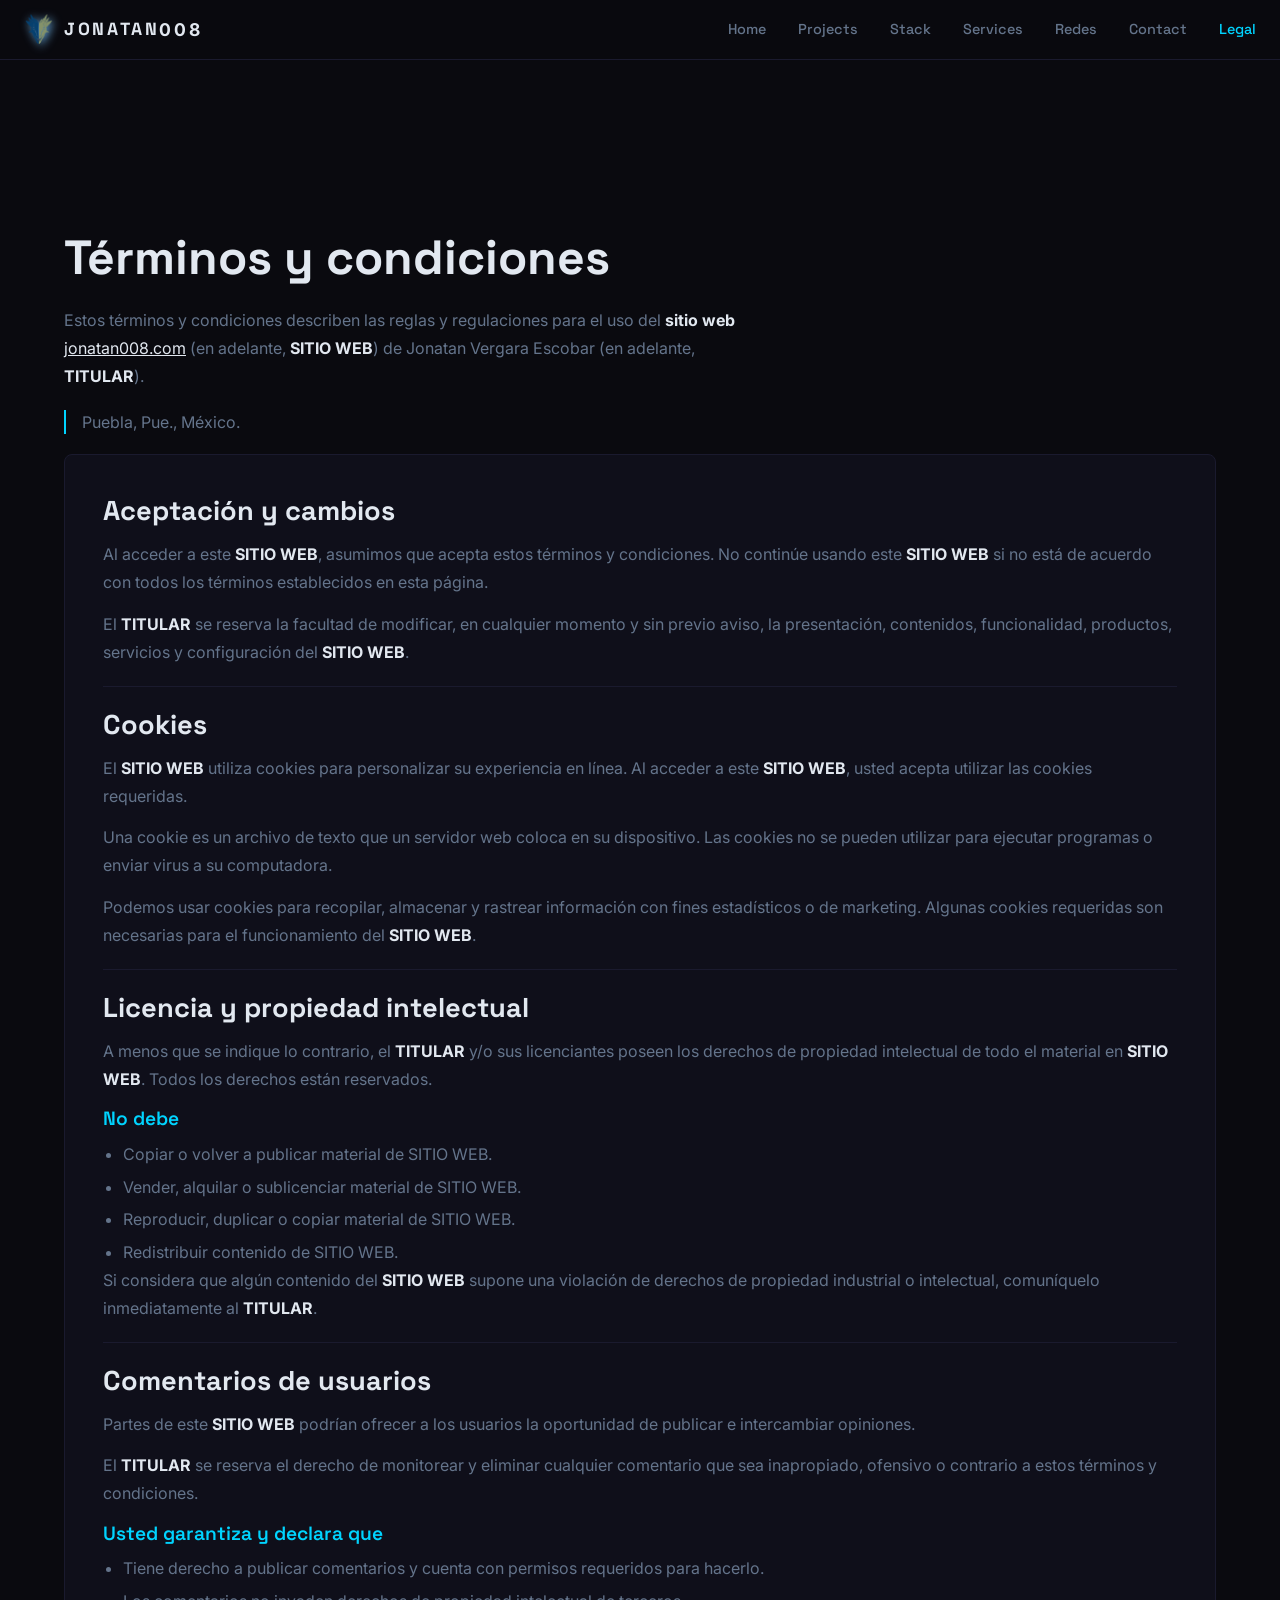
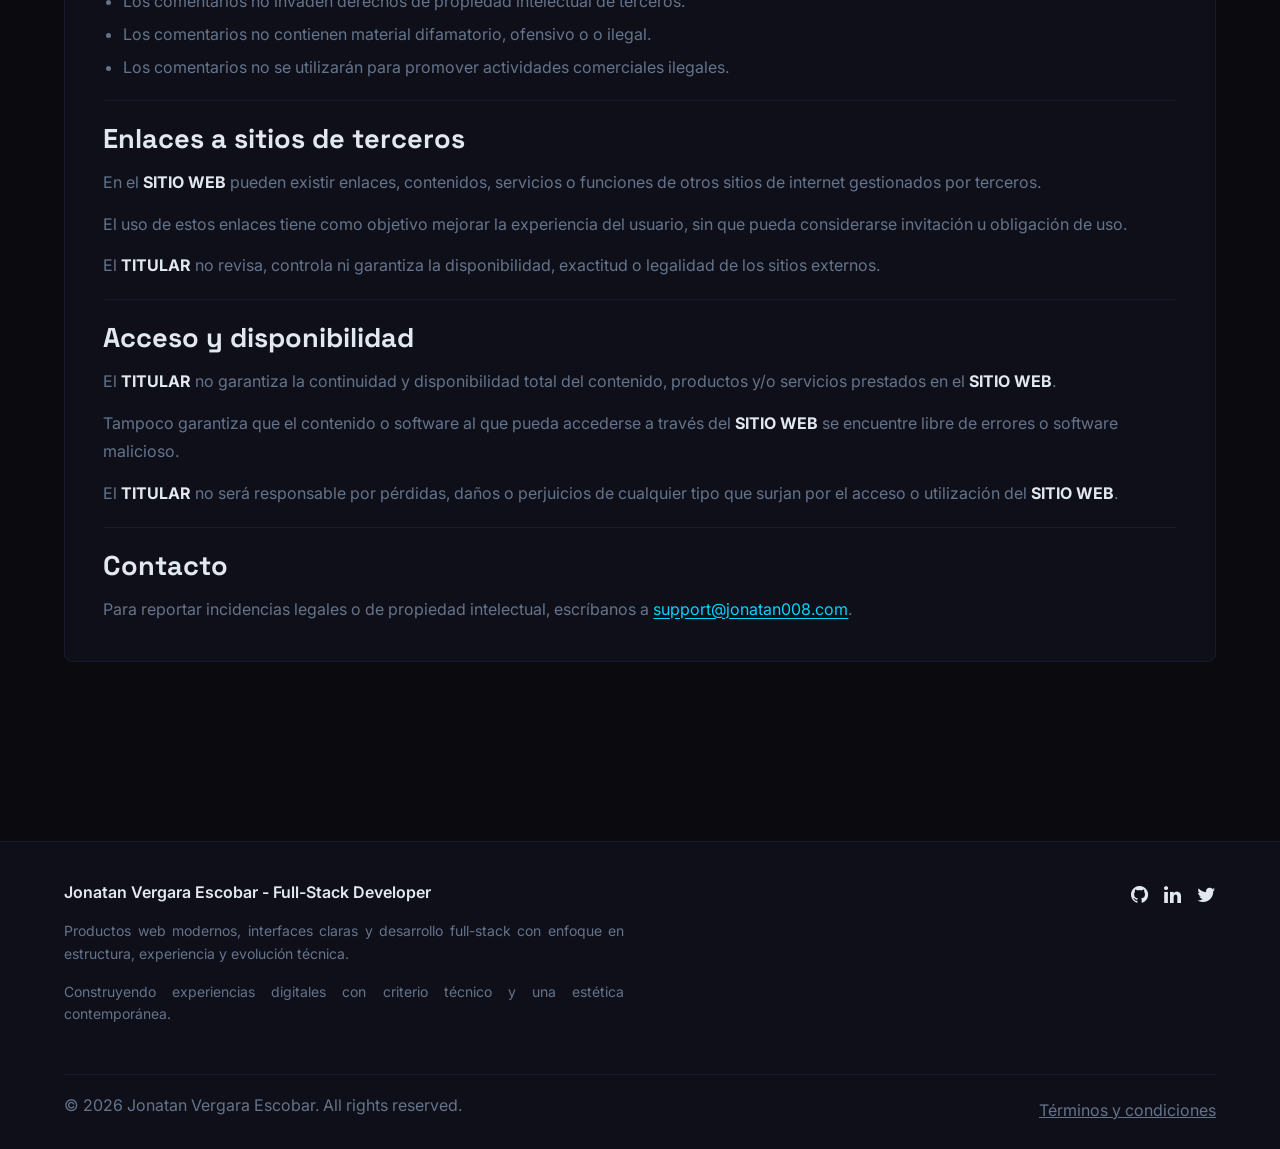
<file: legal.html>
<!doctype html>
<html lang="es">
	<head>
		<meta charset="UTF-8" />
		<meta http-equiv="X-UA-Compatible" content="IE=edge" />
		<meta name="viewport" content="width=device-width, initial-scale=1.0" />
		<meta
			name="description"
			content="Términos y condiciones de uso del sitio web de Jonatan Vergara Escobar." />
		<meta name="robots" content="index, follow" />
		<meta name="theme-color" content="#0a0a0f" />
		<link rel="canonical" href="https://jonatan008repo.github.io/legal.html" />
		<link rel="icon" href="assets/img/favicon.ico" />
		<link rel="stylesheet" href="src/css/style.css" />
		<link rel="stylesheet" href="src/css/responsive.css" />
		<link
			rel="stylesheet"
			href="src/css/font/font-awesome-4.7.0/css/font-awesome.min.css" />
		<title>Términos y condiciones | Jonatan Vergara Escobar</title>
	</head>

	<body class="dark-bg">
		<header>
			<nav>
				<section>
					<a class="nav__brand" href="index.html#hero" aria-label="Inicio">
						<img
							src="assets/img/favicon.ico"
							alt="Logo de Jonatan"
							class="header-logo" />
						JONATAN<b>008</b>
					</a>
					<div class="nav__menu" id="navMenu">
						<a href="index.html#hero"><i class="fa fa-home"></i>Home</a>
						<a href="index.html#proyectos"><i class="fa fa-briefcase"></i>Projects</a>
						<a href="index.html#stack"><i class="fa fa-code"></i>Stack</a>
						<a href="index.html#servicios"><i class="fa fa-cog"></i>Services</a>
						<a href="index.html#redes"><i class="fa fa-share-alt"></i>Redes</a>
						<a href="index.html#contacto"><i class="fa fa-envelope"></i>Contact</a>
						<a class="nav__link--active" href="legal.html" aria-current="page"
							><i class="fa fa-file-text"></i>Legal</a
						>
					</div>
					<button
						class="nav__hamburger"
						id="hamburgerBtn"
						aria-label="Toggle navigation menu"
						aria-expanded="false">
						<span></span>
						<span></span>
						<span></span>
					</button>
				</section>
			</nav>
		</header>

		<main class="container_j legal-main">
			<section id="legal" class="legal-page" aria-labelledby="heading-legal">
				<h1 id="heading-legal">Términos y condiciones</h1>
				<p class="legal-page__lead">
					Estos términos y condiciones describen las reglas y regulaciones para
					el uso del <strong>sitio web</strong>
					<a
						href="https://jonatan008.com/"
						target="_blank"
						rel="noopener noreferrer"
						>jonatan008.com</a
					>
					(en adelante, <strong>SITIO WEB</strong>) de Jonatan Vergara Escobar
					(en adelante, <strong>TITULAR</strong>).
				</p>
				<address class="legal-page__address">
					Puebla, Pue., México.
				</address>

				<article class="legal-article">
					<section aria-labelledby="aceptacion-cambios">
						<h2 id="aceptacion-cambios">Aceptación y cambios</h2>
						<p>
							Al acceder a este <strong>SITIO WEB</strong>, asumimos que acepta
							estos términos y condiciones. No continúe usando este
							<strong>SITIO WEB</strong> si no está de acuerdo con todos los
							términos establecidos en esta página.
						</p>
						<p>
							El <strong>TITULAR</strong> se reserva la facultad de modificar,
							en cualquier momento y sin previo aviso, la presentación,
							contenidos, funcionalidad, productos, servicios y configuración del
							<strong>SITIO WEB</strong>.
						</p>
					</section>

					<section aria-labelledby="cookies">
						<h2 id="cookies">Cookies</h2>
						<p>
							El <strong>SITIO WEB</strong> utiliza cookies para personalizar su
							experiencia en línea. Al acceder a este
							<strong>SITIO WEB</strong>, usted acepta utilizar las cookies
							requeridas.
						</p>
						<p>
							Una cookie es un archivo de texto que un servidor web coloca en su
							dispositivo. Las cookies no se pueden utilizar para ejecutar
							programas o enviar virus a su computadora.
						</p>
						<p>
							Podemos usar cookies para recopilar, almacenar y rastrear
							información con fines estadísticos o de marketing. Algunas cookies
							requeridas son necesarias para el funcionamiento del
							<strong>SITIO WEB</strong>.
						</p>
					</section>

					<section aria-labelledby="licencia-propiedad">
						<h2 id="licencia-propiedad">Licencia y propiedad intelectual</h2>
						<p>
							A menos que se indique lo contrario, el
							<strong>TITULAR</strong> y/o sus licenciantes poseen los derechos de
							propiedad intelectual de todo el material en
							<strong>SITIO WEB</strong>. Todos los derechos están reservados.
						</p>
						<h3>No debe</h3>
						<ul>
							<li>Copiar o volver a publicar material de SITIO WEB.</li>
							<li>Vender, alquilar o sublicenciar material de SITIO WEB.</li>
							<li>Reproducir, duplicar o copiar material de SITIO WEB.</li>
							<li>Redistribuir contenido de SITIO WEB.</li>
						</ul>
						<p>
							Si considera que algún contenido del
							<strong>SITIO WEB</strong> supone una violación de derechos de
							propiedad industrial o intelectual, comuníquelo inmediatamente al
							<strong>TITULAR</strong>.
						</p>
					</section>

					<section aria-labelledby="comentarios-usuarios">
						<h2 id="comentarios-usuarios">Comentarios de usuarios</h2>
						<p>
							Partes de este <strong>SITIO WEB</strong> podrían ofrecer a los
							usuarios la oportunidad de publicar e intercambiar opiniones.
						</p>
						<p>
							El <strong>TITULAR</strong> se reserva el derecho de monitorear y
							eliminar cualquier comentario que sea inapropiado, ofensivo o
							contrario a estos términos y condiciones.
						</p>
						<h3>Usted garantiza y declara que</h3>
						<ul>
							<li>
								Tiene derecho a publicar comentarios y cuenta con permisos
								requeridos para hacerlo.
							</li>
							<li>
								Los comentarios no invaden derechos de propiedad intelectual de
								terceros.
							</li>
							<li>
								Los comentarios no contienen material difamatorio, ofensivo o
								o ilegal.
							</li>
							<li>
								Los comentarios no se utilizarán para promover actividades
								comerciales ilegales.
							</li>
						</ul>
					</section>

					<section aria-labelledby="enlaces-terceros">
						<h2 id="enlaces-terceros">Enlaces a sitios de terceros</h2>
						<p>
							En el <strong>SITIO WEB</strong> pueden existir enlaces,
							contenidos, servicios o funciones de otros sitios de internet
							gestionados por terceros.
						</p>
						<p>
							El uso de estos enlaces tiene como objetivo mejorar la experiencia
							del usuario, sin que pueda considerarse invitación u obligación de
							uso.
						</p>
						<p>
							El <strong>TITULAR</strong> no revisa, controla ni garantiza la
							disponibilidad, exactitud o legalidad de los sitios externos.
						</p>
					</section>

					<section aria-labelledby="acceso-disponibilidad">
						<h2 id="acceso-disponibilidad">Acceso y disponibilidad</h2>
						<p>
							El <strong>TITULAR</strong> no garantiza la continuidad y
							disponibilidad total del contenido, productos y/o servicios
							prestados en el <strong>SITIO WEB</strong>.
						</p>
						<p>
							Tampoco garantiza que el contenido o software al que pueda
							accederse a través del <strong>SITIO WEB</strong> se encuentre
							libre de errores o software malicioso.
						</p>
						<p>
							El <strong>TITULAR</strong> no será responsable por pérdidas,
							daños o perjuicios de cualquier tipo que surjan por el acceso o
							utilización del <strong>SITIO WEB</strong>.
						</p>
					</section>

					<section aria-labelledby="contacto-legal">
						<h2 id="contacto-legal">Contacto</h2>
						<p>
							Para reportar incidencias legales o de propiedad intelectual,
							escríbanos a
							<a href="mailto:support@jonatan008.com"
								>support@jonatan008.com</a
							>.
						</p>
					</section>
				</article>
			</section>
		</main>

		<footer>
			<div class="footer__top">
				<div class="footer__info">
					<p class="footer__name">
						Jonatan Vergara Escobar - Full-Stack Developer
					</p>
					<p class="footer__desc">
						Productos web modernos, interfaces claras y desarrollo full-stack
						con enfoque en estructura, experiencia y evolución técnica.
					</p>
					<p class="footer__desc">
						Construyendo experiencias digitales con criterio técnico y una
						estética contemporánea.
					</p>
				</div>
				<nav class="footer__social" aria-label="Redes sociales">
					<a
						href="https://github.com/Jonatan008Repo"
						target="_blank"
						rel="noopener noreferrer"
						aria-label="GitHub"
						><i class="fa fa-github"></i
					></a>
					<a
						href="https://www.linkedin.com/in/jonatan-vergara-escobar-803057235"
						target="_blank"
						rel="noopener noreferrer"
						aria-label="LinkedIn"
						><i class="fa fa-linkedin"></i
					></a>
					<a
						href="https://twitter.com/_JONATAN008"
						target="_blank"
						rel="noopener noreferrer"
						aria-label="X / Twitter"
						><i class="fa fa-twitter"></i
					></a>
				</nav>
			</div>
			<div class="footer__bottom">
				<p>© 2026 Jonatan Vergara Escobar. All rights reserved.</p>
				<a href="/legal.html">Términos y condiciones</a>
			</div>
		</footer>
		<script src="src/js/main.js" defer></script>
	</body>
</html>
</file>
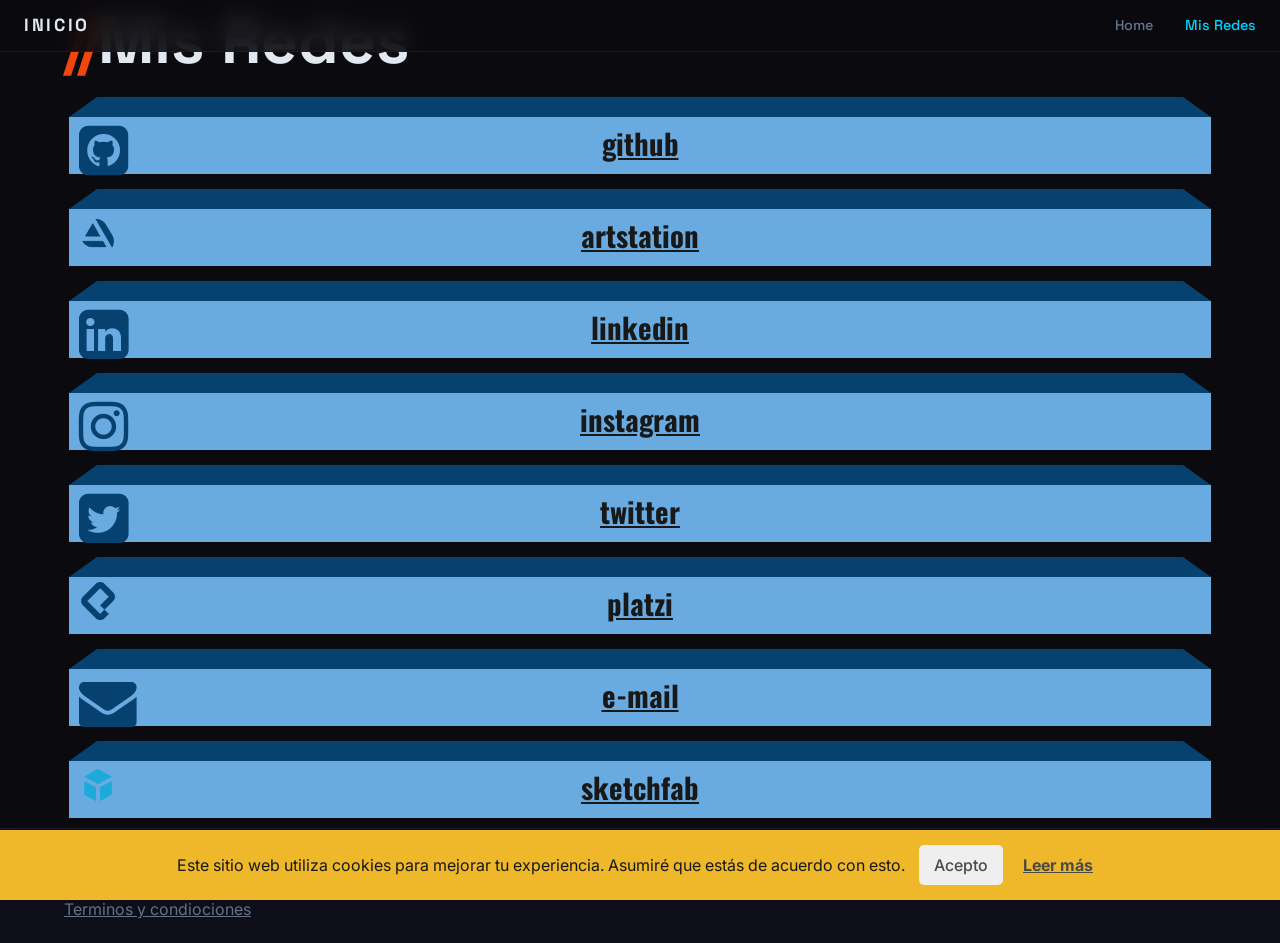
<file: social.html>
<!DOCTYPE html>
<html lang="es">

<head>
  <meta charset="UTF-8">
  <meta http-equiv="X-UA-Compatible" content="IE=edge">
  <meta name="viewport" content="width=device-width, initial-scale=1.0">
  <link rel="canonical" href="https://jonatan008repo.github.io/">
  <meta name="description"
    content="En la pagina de -mis redes- veras un listado de las redes  tanto profesionales como sociales de Jonatan Vergara Escobar,como son github, instagram, artstation, linkedin y mas.">
  <meta name="theme-color" content="#171817">
  <link rel="preload" as="font">
  <link rel="stylesheet" href="src/css/style.css">
  <link rel="stylesheet" href="src/css/responsive.css">
  <link rel="stylesheet" href="src/css/font/font-awesome-4.7.0/css/font-awesome.min.css">
  <title>Mis Redes</title>
  <link rel="icon" href="assets/img/favicon.ico" />
</head>

<body class="dark-bg social-page">
  <header>
    <nav>
      <section>
        <a class="nav__brand" href="index.html">Inicio</a>
        <div class="nav__menu" id="navMenu">
          <a href="index.html"><i class="fa fa-home"></i>Home</a>
          <a class="nav__link--active" href="social.html"><i class="fa fa-share-alt"></i>Mis Redes</a>
        </div>
        <button
          class="nav__hamburger"
          id="hamburgerBtn"
          aria-label="Toggle navigation menu"
          aria-expanded="false">
          <span></span>
          <span></span>
          <span></span>
        </button>
      </section>
    </nav>
  </header>
  <main class="container_j pt-0">
    <h1 class="white-colot-txt">Mis Redes</h1>
    <div class="list-social">
      <a target="_blank" rel="noopener noreferrer" href="https://github.com/Jonatan008Repo"><i
          class="fa fa-github-square fa-2x" aria-hidden="true"></i>github</a>
      <a target="_blank" rel="noopener noreferrer" href="https://jonatan008.artstation.com/"><img
          src="assets/img/logartstation.png" alt="logo de artstation en link del perfil de jonatan008.com">
        artstation</a>
      <a target="_blank" rel="noopener noreferrer"
        href="https://www.linkedin.com/in/jonatan-vergara-escobar-803057235"><i class="fa fa-linkedin-square fa-2x"
          aria-hidden="true"></i>linkedin</a>
      <a target="_blank" rel="noopener noreferrer" href="https://www.instagram.com/_jonatan008/"><i
          class="fa fa-instagram fa-2x" aria-hidden="true"></i>instagram</a>
      <a target="_blank" rel="noopener noreferrer" href="https://twitter.com/_JONATAN008"><i
          class="fa fa-twitter-square fa-2x" aria-hidden="true"></i>twitter</a>
      <a target="_blank" rel="noopener noreferrer" href="https://platzi.com/p/JONATAN008/">
        <img src="assets/img/logoplatzi.png" alt="logo de platzi en link del perfil de jonatan008.com">
        platzi</a>
      <a target="_blank" rel="noopener noreferrer" href="mailto:maker@jonatan008.com"><i class="fa fa-envelope fa-2x"
          aria-hidden="true"></i>e-mail</a>
      <a target="_blank" rel="noopener noreferrer" href="https://sketchfab.com/JONATAN008">
        <img src="assets/img/libre-brand-sketchfab.svg" alt="logo de sketchfab en link del perfil de jonatan008.com">
        sketchfab</a>
    </div>
  </main>
  <footer>
    <p>ALL RIGHTS RESERVED © 2022</p>
     <a href="/legal.html">Terminos y condiociones</a>

  </footer>
  <!-- mensaje de cookkies con script -->
  <div class="cookie-container">
    <div class="cookie-content">
      Este sitio web utiliza cookies para mejorar tu experiencia. Asumiré que estás de acuerdo con esto.
      <div class="buttons">
        <button class="item">Acepto</button>
        <a class="item" href="legal.html" target="_blank">Leer más</a>
      </div>
    </div>
  </div>
  <script async>
    const cookieContainer = document.querySelector(".cookie-container");
    window.addEventListener('DOMContentLoaded', (event) => {
      if (!localStorage.getItem("cookieBannerDisplayed")) {
        console.log('DOM fully loaded and parsed');
        cookieContainer.classList.add("active");
      }
      else {
        cookieContainer.classList.remove("active");
      }
    });
    const cookieButton = document.querySelector(".buttons .item");
    cookieButton.addEventListener("click", () => {
      localStorage.setItem("cookieBannerDisplayed", "true");
      cookieContainer.classList.remove("active");
    });
  </script>
  <!-- fin mensaje de cookkies con script -->
  <script type="application/ld+json">
    {
      "@context": "https://schema.org/",
      "@type": "Person",
      "name": "Jonatan Vergara Escobar",
      "url": "https://jonatan008.com/",
      "image": "",
      "sameAs": [
        "https://twitter.com/_JONATAN008",
        "https://www.instagram.com/_jonatan008/",
        "https://www.linkedin.com/in/jonatan-vergara-escobar-803057235",
        "https://github.com/Jonatan008Repo",
        "https://jonatan008.com/"
      ],
      "jobTitle": "DEV"
    }
    </script>
    <script src="src/js/main.js" defer></script>
</body>

</html>
</file>
<file: src/css/style.css>
/**
 * /*font
 *
 * @format
 */
@font-face {
	font-family: "Oswald-Bold";
	src: url("../../assets/font/static/Oswald-Bold.ttf");
	font-display: swap;
}
@font-face {
	font-family: "Oswald-ExtraLight";
	src: url("../../assets/font/static/Oswald-ExtraLight.ttf");
	font-display: swap;
}
@font-face {
	font-family: "Oswald-Light";
	src: url("../../assets/font/static/Oswald-Light.ttf");
	font-display: swap;
}
@font-face {
	font-family: "Oswald-Medium";
	src: url("../../assets/font/static/Oswald-Medium.ttf");
	font-display: swap;
}
@font-face {
	font-family: "Oswald-Regular";
	src: url("../../assets/font/static/Oswald-Regular.ttf");
	font-display: swap;
}
@font-face {
	font-family: "Oswald-SemiBold";
	src: url("../../assets/font/static/Oswald-SemiBold.ttf");
	font-display: swap;
}

@font-face {
	font-family: "Space-Grotesk";
	src: url("../../assets/font/space_grotesk/SpaceGrotesk-VariableFont_wght.ttf");
	font-display: swap;
}
@font-face {
	font-family: "Space-Grotesk-Bold";
	src: url("../../assets/font/space_grotesk/static/SpaceGrotesk-Bold.ttf");
	font-display: swap;
}
@font-face {
	font-family: "Space-Grotesk-Light";
	src: url("../../assets/font/space_grotesk/static/SpaceGrotesk-Light.ttf");
	font-display: swap;
}
@font-face {
	font-family: "Space-Grotesk-Medium";
	src: url("../../assets/font/space_grotesk/static/SpaceGrotesk-Medium.ttf");
	font-display: swap;
}
@font-face {
	font-family: "Space-Grotesk-Regular";
	src: url("../../assets/font/space_grotesk/static/SpaceGrotesk-Regular.ttf");
	font-display: swap;
}
@font-face {
	font-family: "Space-Grotesk-SemiBold";
	src: url("../../assets/font/space_grotesk/static/SpaceGrotesk-SemiBold.ttf");
	font-display: swap;
}

@font-face {
	font-family: "Inter-Italic";
	src: url("../../assets/font/Inter-Italic-VariableFont_opsz,wght.ttf");
	font-display: swap;
}
@font-face {
	font-family: "Inter";
	src: url("../../assets/font/Inter-VariableFont_opsz,wght.ttf");
	font-display: swap;
}

/*color*/
:root {
	--gray-0-color: #b8b8b8;
	--orange-0-color: #f34511;
	--red-0-color: #b32d24;
	--green-0-color: #84926a;
	--yellow-0-color: #efb82a;
	--gray-1-color: #4c4a45;
	--gray-1-0-color: #cdcfcc;
	--dark-0-color: #171817;
	--blue-0-color: #69abe1;
	--blue-1-color: #064170;
	--txt-1-size: 4em; /*20mm; */
	--txt-2-size: 3em; /*16mm; */
	--txt-3-size: 2em; /*14mm; */
	--txt-4-size: 3em; /*12mm; */
	--txt-5-size: 2em; /*10mm; */
	--txt-6-size: 2em; /*8mm;  */
	--txt-7-size: 1em; /*18mm; */
	--txt-8-size: 1.8em; /*20px; */
	--txt-9-size: 1.5em; /*20px; */
	--val-px-1: 10px;
	--val-px-2: 20px;
	--val-px-3: 30px;
	--val-px-4: 40px;
	--val-px-5: 50px;

	/* Base */
	--color-bg: #0a0a0f; /* Negro casi puro, fondo base */
	--color-bg-card: #0f0f1a; /* Cards y superficies elevadas */
	--color-border: #1a1a2e; /* Bordes sutiles */

	/* Primario — Cian neón */
	--color-primary: #00d4ff; /* Acento principal, hover, CTA */
	--color-primary-glow: rgba(0, 212, 255, 0.15);

	/* Secundario — Violeta eléctrico */
	--color-secondary: #7c3aed;

	/* Acento — Verde terminal */
	--color-accent: #39ff14; /* Solo para detalles técnicos, código */

	/* Texto */
	--color-text-primary: #e2e8f0;
	--color-text-secondary: #64748b;
	--color-text-muted: #334155;
}
.dark-bg {
	background-color: var(--color-bg) !important;
}
.red-bg {
	background-color: var(--red-0-color) !important;
}
.white-colot-txt {
	color: var(--color-text-primary);
}
.orange-colot-txt {
	color: var(--orange-0-color);
}
.green-0-color-txt {
	color: var(--green-0-color);
}
.yellow-0-color-txt {
	color: var(--yellow-0-color);
}
.black-color-txt {
	color: black;
}
.dark-0-color-txt {
	color: var(--dark-0-color);
}
* {
	font-family: "Inter";
	color: var(--color-text-primary);
}

/* =====================
   Animaciones reveal
   ===================== */
.reveal {
	opacity: 0;
	transform: translateY(2rem);
	transition:
		opacity 0.65s ease,
		transform 0.65s ease;
}
.reveal.visible {
	opacity: 1;
	transform: translateY(0);
}

/* Respeta preferencia de movimiento reducido */
@media (prefers-reduced-motion: reduce) {
	.reveal {
		opacity: 1;
		transform: none;
		transition: none;
	}
}

/* =====================
   Header sticky + blur
   ===================== */
/* Base header styles are defined below with nav */
.header--scrolled {
	background-color: rgba(10, 10, 15, 0.95);
	backdrop-filter: blur(16px);
	-webkit-backdrop-filter: blur(16px);
	box-shadow: 0 1px 0 var(--color-border);
}

/* Enlace activo en nav */
.nav__link--active {
	color: var(--color-primary);
}

html,
body {
	position: relative;
	scroll-behavior: smooth;
	width: 100%;
	min-height: 100vh;
	margin: 0;
}
.container_j {
	width: 90%;
	max-width: 1280px;
	margin-left: auto;
	margin-right: auto;
	padding-left: 1.5rem;
	padding-right: 1.5rem;
}
h1,
h2,
h3,
h4,
h5,
h6 {
	font-family: "Space-Grotesk-Bold";
	margin: 0px;
}

h1 {
	/*font-size: var(--txt-1-size);*/
	font-size: clamp(2rem, var(--txt-1-size), 5rem);
}
h1 > span {
	font-family: "Oswald-SemiBold";
	font-size: var(--txt-7-size);
}
h2 {
	font-size: clamp(1.75rem, var(--txt-2-size), 2.5rem);
}
h2 > span {
	font-family: "Oswald-SemiBold";
}
h3 {
	font-size: clamp(1.5rem, var(--txt-3-size), 2rem);
}
h4 {
	font-size: clamp(1.25rem, var(--txt-4-size), 1.75rem);
}
h5 {
	font-size: clamp(1rem, var(--txt-5-size), 1.5rem);
}
h6 {
	font-size: clamp(0.875rem, var(--txt-6-size), 1.25rem);
}
h1:before {
	content: "//";
	letter-spacing: -3mm;
	padding-right: 7px;
	color: var(--orange-0-color);
}

.header-logo {
	height: 30px;
	width: 30px;
	margin-right: 10px;
	filter: drop-shadow(2px 2px 5px #69abe1);
	-webkit-filter: drop-shadow(2px 2px 5px #69abe1);
}

/* =====================
   Espaciado de secciones
   ===================== */
main > section {
	padding-top: clamp(4rem, 8vw, 7rem);
	padding-bottom: clamp(4rem, 8vw, 7rem);
}

/* =====================
   Hero
   ===================== */
#hero {
	display: flex;
	flex-direction: column;
	justify-content: center;
	min-height: 90vh;
	padding-top: clamp(5rem, 10vw, 9rem);
	padding-bottom: clamp(3rem, 6vw, 5rem);
	position: relative;
}

.hero__eyebrow {
	display: inline-block;
	font-family: "Space-Grotesk-Medium";
	font-size: 0.85rem;
	letter-spacing: 0.18em;
	text-transform: uppercase;
	color: var(--color-primary);
	margin-bottom: 1.25rem;
}
.hero__eyebrow::before {
	content: "//\00a0";
	color: var(--color-primary);
	letter-spacing: -0.05em;
}

#hero h1 {
	max-width: 14ch;
	line-height: 1.1;
	margin-bottom: 1.5rem;
}

#hero p {
	max-width: 58ch;
	min-width: 0;
	text-align: left;
	color: var(--color-text-secondary);
	line-height: 1.7;
}

.hero__scroll {
	display: flex;
	align-items: center;
	gap: 0.5rem;
	position: absolute;
	bottom: 2.5rem;
	left: 0;
	font-family: "Space-Grotesk-Medium";
	font-size: 0.75rem;
	letter-spacing: 0.12em;
	text-transform: uppercase;
	color: var(--color-text-muted);
	text-decoration: none;
	transition: color 0.2s ease;
}
.hero__scroll:hover {
	color: var(--color-text-secondary);
}
.hero__scroll-line {
	width: 32px;
	height: 1px;
	background-color: var(--color-text-muted);
	transition: width 0.3s ease;
}
.hero__scroll:hover .hero__scroll-line {
	width: 48px;
}
p {
	margin: 0px;
	text-align: justify;
	padding-bottom: 10px;
}
p.dark-0-color-txt > strong {
	color: var(--dark-0-color);
}
p.dark-0-color-txt > strong > i {
	color: var(--dark-0-color);
}
p > strong,
p > b {
	font-family: "Inter";
	font-weight: bold;
}
p > address {
	font-family: "Inter";
	font-style: normal;
}

/* =====================
   Sistema de botones
   ===================== */
.btn {
	display: inline-flex;
	align-items: center;
	justify-content: center;
	gap: 0.5rem;
	padding: 0.75rem 1.75rem;
	border-radius: 4px;
	font-family: "Space-Grotesk-Medium";
	font-size: 0.95rem;
	font-weight: 600;
	text-decoration: none;
	cursor: pointer;
	transition:
		background-color 0.2s ease,
		color 0.2s ease,
		box-shadow 0.2s ease,
		transform 0.15s ease;
	border: none;
	line-height: 1;
}
.btn:active {
	transform: scale(0.97);
}

/* Primario — fondo cian, texto negro */
.btn--primary {
	background-color: var(--color-primary);
	color: #0a0a0f;
	border: 1px solid var(--color-primary);
}
.btn--primary:hover {
	background-color: transparent;
	color: var(--color-primary);
	box-shadow: 0 0 12px var(--color-primary-glow);
}

/* Secundario — borde cian, fondo transparente */
.btn--secondary {
	background-color: transparent;
	color: var(--color-primary);
	border: 1px solid var(--color-primary);
}
.btn--secondary:hover {
	background-color: var(--color-primary-glow);
	box-shadow: 0 0 12px var(--color-primary-glow);
}

/* Ghost — solo texto con subrayado animado */
.btn--ghost {
	background-color: transparent;
	color: var(--color-text-secondary);
	border: none;
	padding-left: 0;
	padding-right: 0;
	text-decoration: underline;
	text-underline-offset: 4px;
}
.btn--ghost:hover {
	color: var(--color-text-primary);
}

/* Grupo de botones */
.btn-group {
	display: flex;
	flex-wrap: wrap;
	gap: 1rem;
	margin-top: 2rem;
}

/* =====================
   Cards de proyectos
   ===================== */
.projects-grid {
	display: grid;
	grid-template-columns: repeat(auto-fit, minmax(300px, 1fr));
	gap: 1.5rem;
	margin-top: 2rem;
}

.project-card {
	display: flex;
	flex-direction: column;
	background-color: var(--color-bg-card);
	border: 1px solid var(--color-border);
	border-radius: 6px;
	overflow: hidden;
	transition:
		border-color 0.25s ease,
		box-shadow 0.25s ease,
		transform 0.2s ease;
}
.project-card:hover {
	border-color: var(--color-primary);
	box-shadow: 0 0 20px var(--color-primary-glow);
	transform: translateY(-3px);
}

.project-card__header {
	display: flex;
	align-items: center;
	justify-content: flex-end;
	padding: 0.75rem 1rem;
	border-bottom: 1px solid var(--color-border);
	min-height: 2.5rem;
}

.project-card__year {
	font-family: "Space-Grotesk-Medium";
	font-size: 0.75rem;
	color: var(--color-text-secondary);
	letter-spacing: 0.1em;
}

.project-card__body {
	flex: 1;
	display: flex;
	flex-direction: column;
	gap: 0.75rem;
	padding: 1.25rem 1rem;
}

.project-card__title {
	font-family: "Space-Grotesk-Bold";
	font-size: 1.1rem;
	margin: 0;
}
.project-card__title::before {
	content: none;
}

.project-card__desc {
	font-size: 0.9rem;
	color: var(--color-text-secondary);
	min-width: 0;
	max-width: 100%;
	padding-bottom: 0;
	margin: 0;
}

.project-card__stack {
	display: flex;
	flex-wrap: wrap;
	gap: 0.4rem;
	list-style: none;
	padding: 0;
	margin: 0;
}
.project-card__stack li {
	font-family: "Space-Grotesk-Medium";
	font-size: 0.72rem;
	color: var(--color-primary);
	background-color: var(--color-primary-glow);
	border: 1px solid rgba(0, 212, 255, 0.25);
	border-radius: 3px;
	padding: 0.2rem 0.55rem;
	letter-spacing: 0.04em;
	text-transform: uppercase;
}

.project-card__footer {
	display: flex;
	gap: 0.75rem;
	align-items: center;
	padding: 1rem;
	border-top: 1px solid var(--color-border);
}

/*page error*/
.the-flood {
}
.the-flood h1::before {
	content: "//";
	letter-spacing: -3mm;
	padding-right: 7px;
	color: var(--dark-0-color);
}
.btn-dia-corner {
	height: 100%;
	width: 100%;
	background-color: var(--yellow-0-color);
	position: relative;
	display: inline-block;
	margin: 30px 0;
	padding-left: 27px;
	padding-right: 27px;
}
.btn-dia-corner > h3:after {
	content: ">>";
	padding-left: 7px;
	letter-spacing: -3mm;
	font-family: Oswald-ExtraLight;
	color: var(--red-0-color);
	font-size: var(--txt-8-size);
}
.btn-dia-corner > h3 > a {
	font-family: "Oswald-Bold";
	color: var(--dark-0-color);
}
.btn-dia-corner:after {
	content: "";
	position: absolute;
	z-index: -1;
	border-right: 28px solid transparent;
	border-left: 28px solid transparent;
	border-top: 28px solid var(--yellow-0-color);
	left: -28px;
	right: -28px;
	bottom: -28px;
	margin-left: 28px;
	margin-right: 28px;
}
.btn-dia-corner:before {
	content: "";
	position: absolute;
	z-index: -1;
	border-right: 28px solid transparent;
	border-left: 28px solid transparent;
	border-bottom: 28px solid var(--yellow-0-color);
	top: -28px;
	left: -28px;
	right: -28px;
	margin-left: 28px;
	margin-right: 28px;
}
/*datos*/
.container-j-d {
	height: 100%;
	width: 100%;
	background-color: transparent;
	position: relative;
	display: inline-block;
	/* margin: 30px 0; */
	margin-top: 20px;
	padding-left: 27px;
	padding-right: 27px;
	border-left: 5px solid var(--gray-0-color);
}
.pl-1 {
	padding-left: var(--val-px-1);
}
.pt-0 {
	padding-top: 0px;
}
.pt-1 {
	padding-top: var(--val-px-1);
}
.pb-0 {
	padding-bottom: 0px;
}
.pb-1 {
	padding-bottom: var(--val-px-1);
}
.pb-2 {
	padding-bottom: var(--val-px-2);
}
.pb-3 {
	padding-bottom: var(--val-px-3);
}
.pb-4 {
	padding-bottom: var(--val-px-4);
}
.pb-5 {
	padding-bottom: var(--val-px-5);
}
header {
	width: 100%;
	height: auto;
	position: fixed;
	top: 0;
	z-index: 1000;
	background-color: rgba(10, 10, 15, 0.85);
	backdrop-filter: blur(12px);
	-webkit-backdrop-filter: blur(12px);
	border-bottom: 1px solid var(--color-border);
}
main {
	margin-top: 0;
}
nav {
	background-color: transparent;
}
nav section {
	display: flex;
	align-items: center;
	gap: 2rem;
	max-width: 1280px;
	margin: 0 auto;
	padding: 0.9rem 1.5rem;
}

/* Hamburger menu button (hidden by default, shown on mobile) */
.nav__hamburger {
	display: none;
}

/* Menu items container (desktop) */
.nav__menu {
	display: flex;
	gap: 2rem;
	align-items: center;
}

/* Hide icons in desktop menu */
.nav__menu a i {
	display: none;
}

nav a {
	color: var(--color-text-secondary);
	font-family: "Space-Grotesk-Medium";
	font-size: 0.9rem;
	text-decoration: none;
	transition: color 0.2s ease;
	white-space: nowrap;
}
nav a:hover {
	color: var(--color-text-primary);
}
nav a.nav__brand {
	color: var(--color-text-primary);
	font-family: "Space-Grotesk-Bold";
	font-size: 1.1rem;
	display: flex;
	align-items: center;
	letter-spacing: 0.15em;
	text-transform: uppercase;
	margin-right: auto;
}
nav a.inactive {
	text-decoration: line-through double var(--gray-0-color) 1px;
	color: var(--gray-1-color);
	cursor: not-allowed;
}
nav a::after {
	content: none;
}
.list-social {
	padding: 5px;
}
.list-social a {
	position: relative;
	display: inline-block;
	font-family: "Oswald-Bold";
	color: var(--dark-0-color);
	width: 100%;
	background-color: var(--blue-0-color);
	margin: 30px 0 5px 0;
	padding: 5px 0 10px 0;
	text-align: center;
	font-size: var(--txt-8-size);
}
.list-social a::before {
	content: "";
	position: absolute;
	z-index: -1;
	border-right: 28px solid transparent;
	border-left: 28px solid transparent;
	border-bottom: 20px solid var(--blue-1-color);
	top: -20px;
	left: -28px;
	right: -28px;
	margin-left: 28px;
	margin-right: 28px;
}
/* .list-social a::after {
  content: "";
  position: absolute;
  z-index: -1;
  border-right: 28px solid transparent;
  border-left: 28px solid transparent;
  border-top: 28px solid var(--blue-1-color);
  bottom:-28px;
  left: -28px;
  right: -28px;
  margin-left: 28px;
  margin-right: 28px;
} */
/* page social */
.list-social .fa {
	color: var(--blue-1-color);
	position: absolute;
	left: 0px;
	padding-left: 10px;
}
.list-social img {
	position: absolute;
	left: 0px;
	padding-left: 10px;
	height: 38px;
}
.cookie-container {
	position: fixed;
	display: none;
	bottom: 0px;
	left: 0;
	right: 0;
	z-index: 1000;
	transition: 400ms;
	box-shadow: 1px 7px 14px -5px rgba(0, 0, 0, 0.15);
	text-align: center;
	width: 100%;
}
.cookie-container.active {
	bottom: 0;
	display: block;
}
.cookie-content {
	background-color: var(--yellow-0-color);
	color: var(--dark-0-color);
	padding: 15px;
}
.cookie-content .buttons {
	display: inline-flex;
	align-items: center;
	justify-content: center;
}
.cookie-content .buttons button {
	padding: 10px 15px;
	border: none;
	outline: 0;
	font-size: var(--txt-7-size);
	font-weight: 500;
	border-radius: 5px;
	cursor: pointer;
	transition: all 0.3s ease;
}
.cookie-content .buttons button:hover {
	transform: scale(0.97);
	background-color: var(--gray-1-color);
	color: var(--gray-1-0-color);
}
.buttons .item {
	margin: 0 10px;
	color: var(--gray-1-color);
}
.cookie-content .buttons a {
	font-weight: 700;
}
footer {
	background-color: var(--color-bg-card);
	border-top: 1px solid var(--color-border);
	padding: 40px 5% 24px;
	width: 100%;
	box-sizing: border-box;
}
.footer__top {
	display: flex;
	justify-content: space-between;
	align-items: flex-start;
	gap: 32px;
	margin-bottom: 32px;
}
.footer__info {
	max-width: 560px;
}
.footer__name {
	color: var(--color-text-primary);
	font-weight: 600;
	margin-bottom: 8px;
}
.footer__desc {
	color: var(--color-text-secondary);
	font-size: 0.875rem;
	line-height: 1.6;
	margin-bottom: 6px;
}
.footer__social {
	display: flex;
	gap: 16px;
	align-items: center;
	flex-shrink: 0;
}
.footer__social a {
	color: var(--color-text-secondary);
	font-size: 1.25rem;
	transition: color 0.2s ease;
}
.footer__social a:hover {
	color: var(--color-primary);
}
.footer__bottom {
	display: flex;
	justify-content: space-between;
	align-items: center;
	border-top: 1px solid var(--color-border);
	padding-top: 20px;
	gap: 16px;
}
footer p {
	color: var(--color-text-secondary);
	margin: 0;
}
footer a {
	color: var(--color-text-secondary);
	transition: color 0.2s ease;
}
footer a:hover {
	color: var(--color-primary);
}

/* =====================
   Legal page
   ===================== */
.legal-main {
	padding-top: clamp(6rem, 10vw, 8rem);
	padding-bottom: clamp(3rem, 6vw, 5rem);
}

.legal-page {
	display: flex;
	flex-direction: column;
	gap: 1.25rem;
}

.legal-page h1 {
	font-size: clamp(2rem, 5vw, 3rem);
	line-height: 1.15;
}

.legal-page h1::before {
	content: none;
}

.legal-page__lead {
	max-width: 70ch;
	text-align: left;
	line-height: 1.75;
	color: var(--color-text-secondary);
	padding-bottom: 0;
}

.legal-page__address {
	font-family: "Inter";
	font-style: normal;
	color: var(--color-text-secondary);
	border-left: 2px solid var(--color-primary);
	padding-left: 1rem;
	line-height: 1.5;
}

.legal-article {
	background-color: var(--color-bg-card);
	border: 1px solid var(--color-border);
	border-radius: 8px;
	padding: clamp(1.25rem, 3vw, 2.5rem);
	display: flex;
	flex-direction: column;
	gap: 1.25rem;
}

.legal-article section {
	padding-top: 1.25rem;
	border-top: 1px solid var(--color-border);
}

.legal-article section:first-child {
	padding-top: 0;
	border-top: none;
}

.legal-article h2 {
	font-size: clamp(1.2rem, 2.8vw, 1.7rem);
	margin-bottom: 0.75rem;
	color: var(--color-text-primary);
}

.legal-article h2::before,
.legal-article h3::before {
	content: none;
}

.legal-article h3 {
	font-size: clamp(1rem, 2.5vw, 1.2rem);
	margin-bottom: 0.65rem;
	color: var(--color-primary);
	font-family: "Space-Grotesk-SemiBold";
}

.legal-article p {
	text-align: left;
	line-height: 1.75;
	color: var(--color-text-secondary);
	padding-bottom: 0;
	margin-bottom: 0.85rem;
}

.legal-article p:last-child {
	margin-bottom: 0;
}

.legal-article ul {
	margin: 0;
	padding-left: 1.25rem;
	display: flex;
	flex-direction: column;
	gap: 0.45rem;
}

.legal-article li {
	color: var(--color-text-secondary);
	line-height: 1.6;
}

.legal-article a {
	color: var(--color-primary);
	text-underline-offset: 3px;
}

.legal-article a:hover {
	color: var(--color-text-primary);
}

/* =====================
   Hero — Grid layout
   ===================== */
.hero__grid {
	display: grid;
	grid-template-columns: 1fr 1fr;
	align-items: center;
	gap: 3rem;
}
.hero__text {
	display: flex;
	flex-direction: column;
}
#hero h1 {
	max-width: none;
	font-size: clamp(3rem, 7vw, 5.5rem);
}
#hero h1::before {
	content: none;
}
.hero__subtitle {
	padding-bottom: 1.25rem;
}
.hero__subtitle em {
	font-family: "Space-Grotesk-SemiBold";
	font-style: italic;
	font-size: clamp(1.2rem, 2.5vw, 1.6rem);
	background: linear-gradient(
		90deg,
		var(--color-primary),
		var(--color-secondary)
	);
	-webkit-background-clip: text;
	-webkit-text-fill-color: transparent;
	background-clip: text;
}
.hero__visual {
	display: flex;
	justify-content: center;
	align-items: center;
}

/* Esfera decorativa CSS */
.hero__sphere {
	width: clamp(220px, 28vw, 380px);
	height: clamp(220px, 28vw, 380px);
	border-radius: 50%;
	background:
		radial-gradient(
			circle at 30% 30%,
			rgba(0, 212, 255, 0.4),
			transparent 60%
		),
		radial-gradient(
			circle at 70% 60%,
			rgba(124, 58, 237, 0.35),
			transparent 55%
		),
		radial-gradient(
			circle at 50% 50%,
			rgba(0, 212, 255, 0.08),
			transparent 70%
		);
	box-shadow:
		0 0 60px rgba(0, 212, 255, 0.25),
		0 0 120px rgba(124, 58, 237, 0.15),
		inset 0 0 80px rgba(0, 212, 255, 0.1);
	position: relative;
	animation: spherePulse 4s ease-in-out infinite alternate;
	overflow: visible;
}
.hero__sphere::before {
	content: "";
	position: absolute;
	inset: -8px;
	border-radius: 50%;
	background: conic-gradient(
		from 0deg,
		rgba(0, 212, 255, 0.02) 0deg,
		rgba(0, 212, 255, 0.38) 65deg,
		rgba(0, 212, 255, 0.05) 140deg,
		rgba(124, 58, 237, 0.32) 210deg,
		rgba(0, 212, 255, 0.04) 300deg,
		rgba(230, 124, 58, 0.28) 360deg
	);
	-webkit-mask: radial-gradient(circle, transparent 92%, #000 93%);
	mask: radial-gradient(circle, transparent 92%, #000 93%);
	opacity: 0.85;
	animation: sphereRotateReverse 11s linear infinite;
	-webkit-animation: sphereRotateReverse 11s linear infinite;
}
.hero__sphere::after {
	content: "";
	position: absolute;
	inset: 12%;
	border-radius: 50%;
	background: conic-gradient(
		from 0deg,
		rgba(0, 212, 255, 0.02) 0deg,
		rgba(0, 212, 255, 0.82) 24deg,
		rgba(0, 212, 255, 0.08) 82deg,
		rgba(124, 58, 237, 0.56) 132deg,
		rgba(0, 212, 255, 0.08) 250deg,
		rgba(0, 212, 255, 0.7) 320deg,
		rgba(0, 212, 255, 0.02) 360deg
	);
	-webkit-mask: radial-gradient(circle, transparent 86%, #000 88%);
	mask: radial-gradient(circle, transparent 86%, #000 88%);
	filter: drop-shadow(0 20px 1px rgba(1, 255, 30, 0.55));
	animation: sphereRotate 10s linear infinite;
	will-change: transform;
	-webkit-filter: drop-shadow(0 20px 1px rgba(0, 255, 51, 0.55));
	-webkit-animation: sphereRotate 10s linear infinite;
}
@keyframes spherePulse {
	0% {
		box-shadow:
			0 0 60px rgba(0, 212, 255, 0.25),
			0 0 120px rgba(124, 58, 237, 0.15);
	}
	100% {
		box-shadow:
			0 0 80px rgba(0, 212, 255, 0.35),
			0 0 160px rgba(124, 58, 237, 0.25);
	}
}
@keyframes sphereRotate {
	from {
		transform: rotate(0deg);
	}
	to {
		transform: rotate(360deg);
	}
}
@keyframes sphereRotateReverse {
	from {
		transform: rotate(360deg);
	}
	to {
		transform: rotate(0deg);
	}
}

/* =====================
   Project card previews
   ===================== */
.project-card__preview {
	height: 180px;
	background-color: var(--color-bg);
	border-bottom: 1px solid var(--color-border);
	position: relative;
	overflow: hidden;
}
.project-card__preview img {
	width: 100%;
	height: 100%;
	object-fit: cover;
	transition: transform 0.3s ease;
}
.project-card__preview::after {
	content: "";
	position: absolute;
	inset: 0;
	opacity: 0.6;
}
.project-card__preview--1::after {
	background: linear-gradient(135deg, #0d1b2a 0%, #1b2838 40%, #0a192f 100%);
}
.project-card__preview--2::after {
	background: linear-gradient(135deg, #1a1a2e 0%, #16213e 50%, #0f3460 100%);
}
.project-card__preview--3::after {
	background: linear-gradient(135deg, #0f0f23 0%, #1a0a2e 40%, #2d1b69 100%);
}
.project-card__preview::before {
	content: "";
	position: absolute;
	top: 12px;
	left: 12px;
	right: 12px;
	bottom: 12px;
	border: 1px solid rgba(0, 212, 255, 0.08);
	border-radius: 4px;
	z-index: 1;
	background: repeating-linear-gradient(
		0deg,
		transparent,
		transparent 14px,
		rgba(0, 212, 255, 0.03) 14px,
		rgba(0, 212, 255, 0.03) 15px
	);
}

/* Botón pequeño */
.btn--sm {
	padding: 0.5rem 1.25rem;
	font-size: 0.85rem;
}

/* =====================
   Stack pills
   ===================== */
.stack__pills {
	display: flex;
	flex-wrap: wrap;
	gap: 1rem;
	margin-top: 2rem;
	justify-content: center;
}
.stack__pill {
	display: inline-flex;
	align-items: center;
	gap: 0.5rem;
	padding: 0.7rem 1.5rem;
	border: 1px solid var(--color-border);
	border-radius: 50px;
	font-family: "Space-Grotesk-Medium";
	font-size: 0.95rem;
	color: var(--color-text-primary);
	background-color: var(--color-bg-card);
	transition:
		border-color 0.25s ease,
		box-shadow 0.25s ease;
}
.stack__pill:hover {
	border-color: var(--color-primary);
	box-shadow: 0 0 12px var(--color-primary-glow);
}
.stack__pill i {
	color: var(--color-primary);
	font-size: 1rem;
}

/* =====================
   Service cards
   ===================== */
.services-grid {
	display: grid;
	grid-template-columns: repeat(auto-fit, minmax(280px, 1fr));
	gap: 1.5rem;
	margin-top: 2rem;
}
.service-card {
	background-color: var(--color-bg-card);
	border: 1px solid var(--color-border);
	border-radius: 8px;
	padding: 2rem 1.5rem;
	display: flex;
	flex-direction: column;
	gap: 0.75rem;
	transition:
		border-color 0.25s ease,
		box-shadow 0.25s ease,
		transform 0.2s ease;
	position: relative;
	overflow: hidden;
}
.service-card::before {
	content: "";
	position: absolute;
	top: 0;
	left: 0;
	right: 0;
	height: 2px;
	background: linear-gradient(
		90deg,
		transparent,
		var(--color-primary),
		transparent
	);
	opacity: 0;
	transition: opacity 0.3s ease;
}
.service-card:hover {
	border-color: var(--color-primary);
	box-shadow: 0 0 24px var(--color-primary-glow);
	transform: translateY(-3px);
}
.service-card:hover::before {
	opacity: 1;
}
.service-card__icon {
	width: 56px;
	height: 56px;
	display: flex;
	align-items: center;
	justify-content: center;
	border-radius: 12px;
	font-size: 1.4rem;
	margin-bottom: 0.5rem;
}
.service-card__icon--cyan {
	background-color: rgba(0, 212, 255, 0.1);
	border: 1px solid rgba(0, 212, 255, 0.25);
	color: var(--color-primary);
}
.service-card__icon--green {
	background-color: rgba(57, 255, 20, 0.08);
	border: 1px solid rgba(57, 255, 20, 0.2);
	color: var(--color-accent);
}
.service-card__icon--pink {
	background-color: rgba(236, 72, 153, 0.1);
	border: 1px solid rgba(236, 72, 153, 0.25);
	color: #ec4899;
}
.service-card__title {
	font-size: 1.1rem;
	margin: 0;
}
.service-card__title::before {
	content: none;
}
.service-card__desc {
	color: var(--color-text-secondary);
	font-size: 0.9rem;
	margin: 0;
	padding-bottom: 0;
}
.service-card__link {
	color: var(--color-primary);
	font-family: "Space-Grotesk-Medium";
	font-size: 0.85rem;
	text-decoration: none;
	margin-top: auto;
	transition: color 0.2s ease;
}
.service-card__link:hover {
	color: var(--color-text-primary);
}

/* =====================
   Blog cards
   ===================== */
.blog-grid {
	display: grid;
	grid-template-columns: repeat(auto-fit, minmax(280px, 1fr));
	gap: 1.5rem;
	margin-top: 2rem;
}
.blog-card {
	background-color: var(--color-bg-card);
	border: 1px solid var(--color-border);
	border-radius: 8px;
	padding: 1.75rem 1.5rem;
	display: flex;
	flex-direction: column;
	gap: 0.75rem;
	transition:
		border-color 0.25s ease,
		box-shadow 0.25s ease,
		transform 0.2s ease;
}
.blog-card:hover {
	border-color: var(--color-secondary);
	box-shadow: 0 0 20px rgba(124, 58, 237, 0.15);
	transform: translateY(-2px);
}
.blog-card__icon {
	width: 48px;
	height: 48px;
	display: flex;
	align-items: center;
	justify-content: center;
	border-radius: 10px;
	background-color: rgba(124, 58, 237, 0.1);
	border: 1px solid rgba(124, 58, 237, 0.2);
	color: var(--color-secondary);
	font-size: 1.2rem;
}
.blog-card__title {
	font-size: 1rem;
	line-height: 1.4;
	margin: 0;
}
.blog-card__title::before {
	content: none;
}
.blog-card__desc {
	color: var(--color-text-secondary);
	font-size: 0.85rem;
	padding-bottom: 0;
	margin: 0;
}
.blog-card__link {
	color: var(--color-primary);
	font-family: "Space-Grotesk-Medium";
	font-size: 0.85rem;
	text-decoration: none;
	margin-top: auto;
	transition: color 0.2s ease;
}
.blog-card__link:hover {
	color: var(--color-text-primary);
}

/* =====================
   Redes sociales
   ===================== */
#redes {
	border-top: 1px solid var(--color-border);
}
#redes h2 {
	padding-bottom: 0.5rem;
	border-bottom: 2px solid var(--color-primary);
	display: inline-block;
	margin-bottom: 0.5rem;
}
.social-links {
	display: grid;
	grid-template-columns: repeat(auto-fit, minmax(220px, 1fr));
	gap: 1rem;
	margin-top: 2rem;
}
.social-links a {
	--social-accent: var(--color-primary);
	--social-glow: var(--color-primary-glow);
	display: inline-flex;
	align-items: center;
	gap: 0.75rem;
	padding: 0.9rem 1rem;
	border-radius: 8px;
	border: 1px solid var(--color-border);
	background-color: var(--color-bg-card);
	font-family: "Space-Grotesk-Medium";
	font-size: 0.95rem;
	text-decoration: none;
	text-transform: capitalize;
	transition:
		border-color 0.25s ease,
		box-shadow 0.25s ease,
		transform 0.2s ease,
		color 0.2s ease;
}
.social-links a:hover {
	border-color: var(--social-accent);
	box-shadow: 0 0 20px var(--social-glow);
	transform: translateY(-2px);
	color: var(--social-accent);
}
.social-links a:focus-visible {
	outline: 2px solid var(--social-accent);
	outline-offset: 2px;
	border-color: var(--social-accent);
}
.social-links i,
.social-links img {
	width: 1.4rem;
	height: 1.4rem;
	flex: 0 0 1.4rem;
	object-fit: contain;
}
.social-links i {
	font-size: 1.4rem;
	color: var(--social-accent);
}

.social-links a[href*="github.com"] {
	--social-accent: #a8b3cf;
	--social-glow: rgba(168, 179, 207, 0.25);
}
.social-links a[href*="artstation.com"] {
	--social-accent: #13aff0;
	--social-glow: rgba(19, 175, 240, 0.25);
}
.social-links a[href*="linkedin.com"] {
	--social-accent: #0a66c2;
	--social-glow: rgba(10, 102, 194, 0.25);
}
.social-links a[href*="instagram.com"] {
	--social-accent: #e4405f;
	--social-glow: rgba(228, 64, 95, 0.25);
}
.social-links a[href*="twitter.com"] {
	--social-accent: #1d9bf0;
	--social-glow: rgba(29, 155, 240, 0.25);
}
.social-links a[href*="youtube.com"] {
	--social-accent: #ff0033;
	--social-glow: rgba(255, 0, 51, 0.25);
}
.social-links a[href*="platzi.com"] {
	--social-accent: #98ca3f;
	--social-glow: rgba(152, 202, 63, 0.25);
}
.social-links a[href^="mailto:"] {
	--social-accent: #22c55e;
	--social-glow: rgba(34, 197, 94, 0.25);
}
.social-links a[href*="sketchfab.com"] {
	--social-accent: #1caad9;
	--social-glow: rgba(28, 170, 217, 0.25);
}

/* =====================
   CTA / Contacto
   ===================== */
#contacto {
	text-align: center;
}
.cta__heading {
	font-size: clamp(2rem, 5vw, 3.5rem);
	margin-bottom: 1rem;
}
.cta__heading::before {
	content: none;
}
.cta__heading em {
	font-style: italic;
	color: var(--color-primary);
}
.cta__desc {
	color: var(--color-text-secondary);
	font-size: 1rem;
	max-width: 50ch;
	margin: 0 auto;
	text-align: center;
}
.btn-group--center {
	justify-content: center;
}

.contact-form-modal {
	position: fixed;
	inset: 0;
	z-index: 1300;
	display: grid;
	place-items: center;
	padding: clamp(0.75rem, 3vw, 1.5rem);
}
.contact-form-modal[hidden] {
	display: none;
}
.contact-form-modal__overlay {
	position: absolute;
	inset: 0;
	background: rgba(3, 6, 18, 0.82);
	backdrop-filter: blur(6px);
	-webkit-backdrop-filter: blur(6px);
}
.contact-form-modal__panel {
	position: relative;
	z-index: 1;
	width: min(1100px, 100%);
	height: min(88vh, 860px);
	display: flex;
	flex-direction: column;
	background: linear-gradient(180deg, #12192d 0%, #0f1428 100%);
	border: 1px solid rgba(0, 212, 255, 0.3);
	border-radius: 14px;
	box-shadow: 0 22px 80px rgba(0, 212, 255, 0.2);
	overflow: hidden;
}
.contact-form-modal__header {
	display: flex;
	align-items: center;
	justify-content: space-between;
	gap: 1rem;
	padding: 0.9rem 1rem;
	border-bottom: 1px solid var(--color-border);
	background-color: rgba(10, 10, 15, 0.75);
}
.contact-form-modal__header h3 {
	margin: 0;
	font-family: "Space-Grotesk-Medium";
	font-size: clamp(1rem, 2vw, 1.2rem);
	color: var(--color-primary);
}
.contact-form-modal__header h3::before {
	content: none;
}
.contact-form-modal__close {
	display: inline-flex;
	align-items: center;
	justify-content: center;
	width: 40px;
	height: 40px;
	border-radius: 8px;
	border: 1px solid var(--color-border);
	background: var(--color-bg-card);
	color: var(--color-text-primary);
	cursor: pointer;
	transition: border-color 0.2s ease, color 0.2s ease;
}
.contact-form-modal__close:hover,
.contact-form-modal__close:focus-visible {
	border-color: var(--color-primary);
	color: var(--color-primary);
	outline: none;
}
.contact-form-modal__body {
	flex: 1;
	min-height: 0;
}
.contact-form-modal__body iframe {
	display: block;
	width: 100%;
	height: 100%;
	border: 0;
	background-color: #10172b;
}

body.modal-open {
	overflow: hidden;
}

/* =====================
   Section dividers
   ===================== */
#servicios,
#blog {
	border-top: 1px solid var(--color-border);
}
#servicios h2,
#blog h2 {
	padding-bottom: 0.5rem;
	border-bottom: 2px solid var(--color-primary);
	display: inline-block;
	margin-bottom: 0.5rem;
}
</file>
<file: src/css/responsive.css>
/** @format */

/* =====================
   Tablet & Small Desktop
   ===================== */
@media (max-width: 960px) {
  .hero__grid {
    grid-template-columns: 1fr;
    text-align: center;
  }
  .hero__text {
    align-items: center;
  }
  #hero p {
    text-align: center;
  }
  .btn-group {
    justify-content: center;
  }
  .hero__visual {
    order: -1;
  }
  .hero__sphere {
    width: 220px;
    height: 220px;
  }
  .projects-grid,
  .services-grid,
  .blog-grid {
    grid-template-columns: 1fr 1fr;
  }
}

/* =====================
   Mobile
   ===================== */
@media (max-width: 640px) {
  .container_j {
    width: 95%;
    padding-left: 1rem;
    padding-right: 1rem;
  }

  /* ═══════════════════════════
     Hamburger Menu
     ═══════════════════════════ */
  nav section {
    display: flex;
    align-items: center;
    gap: 0;
    padding: 0.9rem 1rem;
  }

  nav a.nav__brand {
    flex: 1;
    margin-right: 0;
  }

  .nav__hamburger {
    display: flex;
    flex-direction: column;
    gap: 5px;
    background: none;
    border: none;
    cursor: pointer;
    padding: 8px;
    margin-left: auto;
    z-index: 1001;
  }

  .nav__hamburger span {
    width: 24px;
    height: 2px;
    background-color: var(--color-text-secondary);
    border-radius: 2px;
    transition: all 0.3s ease;
    transform-origin: center;
  }

  .nav__hamburger.open span:nth-child(1) {
    transform: rotate(45deg) translate(10px, 10px);
  }

  .nav__hamburger.open span:nth-child(2) {
    opacity: 0;
  }

  .nav__hamburger.open span:nth-child(3) {
    transform: rotate(-45deg) translate(7px, -7px);
  }

  .nav__menu {
    position: fixed;
    top: 60px;
    left: 0;
    right: 0;
    background-color: rgba(10, 10, 15, 0.98);
    backdrop-filter: blur(12px);
    -webkit-backdrop-filter: blur(12px);
    border-bottom: 1px solid var(--color-border);
    display: none;
    flex-direction: column;
    padding: 1.5rem;
    gap: 0.75rem;
    z-index: 1000;
    max-height: calc(100vh - 60px);
    height: 100vh;
    overflow-y: auto;
  }

  .nav__menu.open {
    display: flex;
  }

  .nav__menu a {
    padding: 1rem;
    color: var(--color-primary);
    font-family: "Space-Grotesk-Medium";
    font-size: 0.95rem;
    text-decoration: none;
    transition: all 0.2s ease;
    display: flex;
    align-items: center;
    gap: 0.75rem;
    border: 1px solid var(--color-primary);
    border-radius: 6px;
    background-color: transparent;
    text-align: left;
    width: 100%;
    box-sizing: border-box;
  }

  .nav__menu a i {
    display: inline-block;
    font-size: 1.2rem;
    flex: 0 0 auto;
    min-width: 1.4rem;
  }

  .nav__menu a:hover {
    color: #0a0a0f;
    background-color: var(--color-primary);
    box-shadow: 0 0 12px var(--color-primary-glow);
  }

  .nav__menu a.nav__link--active {
    color: var(--color-text-primary);
    background-color: var(--color-primary);
    box-shadow: 0 0 20px var(--color-primary-glow);
  }

  .hero__sphere {
    width: 180px;
    height: 180px;
  }

  .projects-grid,
  .services-grid,
  .blog-grid {
    grid-template-columns: 1fr;
  }

  .stack__pills {
    gap: 0.6rem;
  }

  .stack__pill {
    padding: 0.5rem 1rem;
    font-size: 0.85rem;
  }

  .footer__top {
    flex-direction: column;
    gap: 24px;
  }

  .footer__info {
    max-width: 100%;
  }

  .footer__bottom {
    flex-direction: column;
    align-items: flex-start;
    gap: 8px;
  }

  .legal-main {
    padding-top: 6rem;
  }

  .legal-page {
    gap: 1rem;
  }

  .legal-article {
    padding: 1.1rem;
  }

  .legal-page__address {
    padding-left: 0.75rem;
  }

  .contact-form-modal {
    padding: 0.75rem;
  }

  .contact-form-modal__panel {
    width: 100%;
    height: 92vh;
    border-radius: 10px;
  }

  .contact-form-modal__header {
    padding: 0.75rem 0.85rem;
  }

  .contact-form-modal__close {
    width: 36px;
    height: 36px;
  }
}

@media (max-width: 425px) {
  footer {
    padding: 32px 4% 20px;
  }
  .footer__top {
    gap: 20px;
  }
  .footer__social {
    gap: 20px;
  }
  .cta__heading {
    font-size: 1.75rem;
  }
}
</file>
